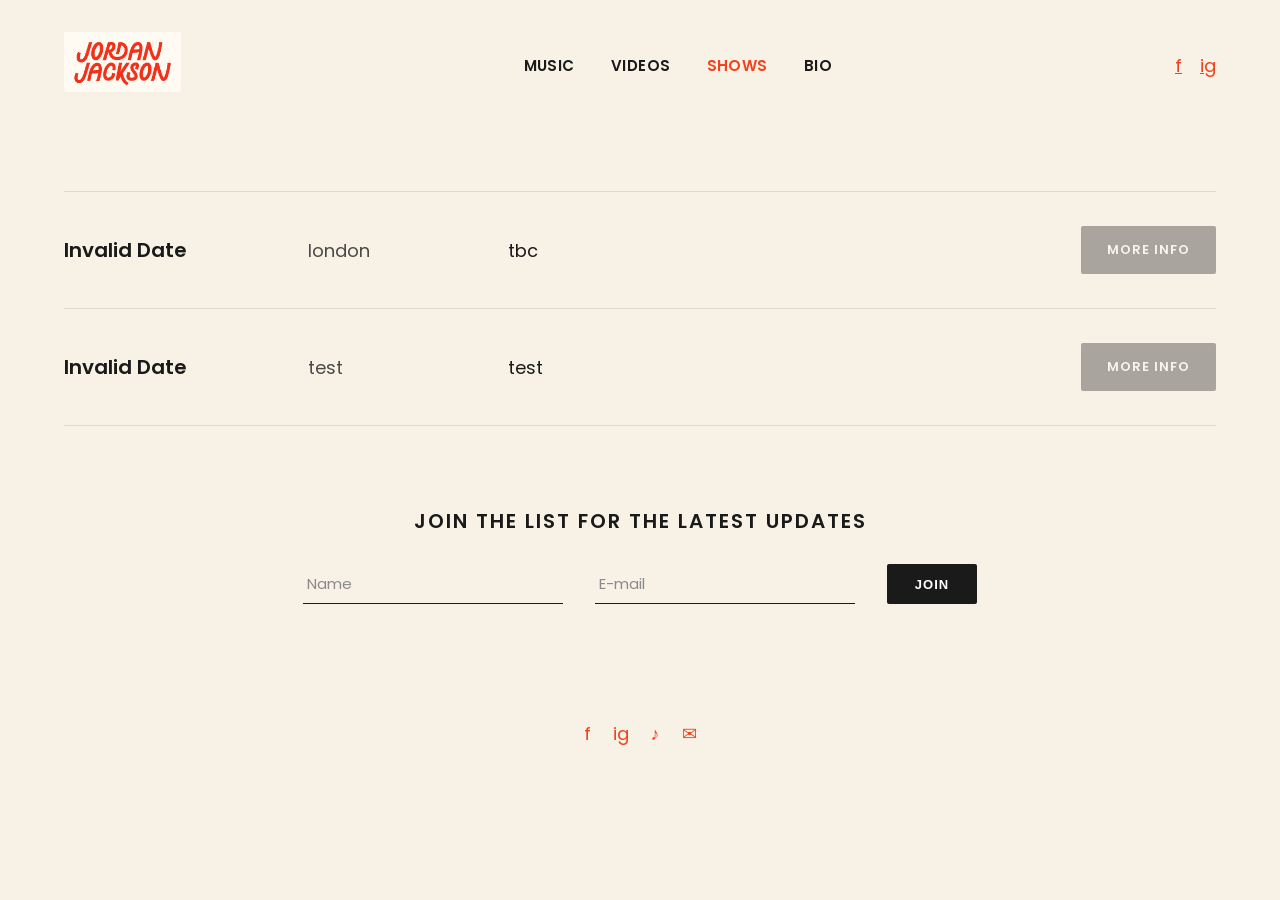
<file: index.html>
<!doctype html>
<html lang="en">
<head>
<meta charset="utf-8" />
<meta name="viewport" content="width=device-width, initial-scale=1.0" />
<title>Shows — Jordan Jackson</title>
<link rel="stylesheet" href="https://fonts.googleapis.com/css?family=Catamaran:700,800&display=swap" />
<link rel="stylesheet" href="https://fonts.googleapis.com/css?family=Poppins:400,500,600&display=swap" />
<style>
  :root{
    --cream:#F7F1E6;
    --ink:#1A1A1A;
    --red:#F0421C;
    --line:#E2D9C8;
  }
  *{box-sizing:border-box;}
  body{
    margin:0;
    background:var(--cream);
    color:var(--ink);
    font-family:'Poppins', sans-serif;
  }
  header{
    display:flex;
    align-items:center;
    justify-content:space-between;
    padding:32px 64px;
    flex-wrap:wrap;
    gap:20px;
  }
  .logo{
    font-family:'Catamaran', sans-serif;
    font-weight:800;
    font-size:26px;
    line-height:1.05;
    color:var(--red);
    text-transform:uppercase;
  }
  nav{
    display:flex;
    align-items:center;
    gap:36px;
    flex-wrap:wrap;
  }
  nav a{
    text-decoration:none;
    color:var(--ink);
    font-weight:600;
    letter-spacing:0.03em;
    font-size:15px;
    text-transform:uppercase;
  }
  nav a.active{ color:var(--red); }
  .socials{ display:flex; gap:18px; }
  .socials a{ color:var(--red); font-size:18px; }

  main{
    max-width:1500px;
    margin:0 auto;
    padding:60px 64px 40px;
  }
  .show-row{
    display:grid;
    grid-template-columns: 220px 1fr auto;
    align-items:center;
    gap:24px;
    padding:34px 0;
    border-bottom:1px solid var(--line);
  }
  .show-row:first-child{ border-top:1px solid var(--line); }
  .show-date{
    font-weight:600;
    font-size:20px;
  }
  .show-meta{
    display:flex;
    gap:60px;
    font-size:18px;
    color:var(--ink);
  }
  .show-meta .city{ min-width:140px; color:#4a4a4a; }
  .btn{
    background:var(--ink);
    color:#fff;
    text-decoration:none;
    padding:14px 26px;
    font-size:13px;
    font-weight:600;
    letter-spacing:0.08em;
    text-transform:uppercase;
    border-radius:2px;
    white-space:nowrap;
  }
  .btn[aria-disabled="true"]{ opacity:0.35; pointer-events:none; }

  .signup{
    text-align:center;
    margin:80px 0 40px;
  }
  .signup h2{
    font-size:20px;
    letter-spacing:0.1em;
    text-transform:uppercase;
    font-weight:600;
    margin-bottom:28px;
  }
  .signup-form{
    display:flex;
    justify-content:center;
    gap:32px;
    flex-wrap:wrap;
  }
  .signup-form input{
    background:transparent;
    border:none;
    border-bottom:1px solid var(--ink);
    padding:8px 4px;
    font-size:15px;
    font-family:inherit;
    width:260px;
    color:var(--ink);
  }
  .signup-form input::placeholder{ color:#8a8a8a; }
  .signup-form button{
    background:var(--ink);
    color:#fff;
    border:none;
    padding:12px 28px;
    font-size:13px;
    letter-spacing:0.08em;
    font-weight:600;
    text-transform:uppercase;
    border-radius:2px;
    cursor:pointer;
  }

  footer{
    display:flex;
    justify-content:center;
    gap:22px;
    padding:36px 0 48px;
    color:var(--red);
    font-size:18px;
  }

  @media (max-width: 760px){
    header{ padding:24px 28px; }
    main{ padding:36px 28px; }
    .show-row{
      grid-template-columns: 1fr;
      gap:10px;
      padding:24px 0;
    }
    .show-meta{ flex-direction:column; gap:4px; }
    .btn{ width:fit-content; }
  }
</style>
</head>
<body>

<header>
  <a href="/"><img src="/images/uploads/logo.png" alt="Jordan Jackson" style="height:60px;"/></a>
  <nav>
    <a href="/music">Music</a>
    <a href="/videos">Videos</a>
    <a href="/shows" class="active">Shows</a>
    <a href="/bio">Bio</a>
  </nav>
  <div class="socials">
    <a href="#" aria-label="Facebook">f</a>
    <a href="#" aria-label="Instagram">ig</a>
  </div>
</header>

<main>
  <div id="shows-list">
    <!-- Show rows render here from shows.json -->
  </div>

  <div class="signup">
    <h2>Join the list for the latest updates</h2>
    <form class="signup-form" onsubmit="return false;">
      <input type="text" placeholder="Name" />
      <input type="email" placeholder="E-mail" />
      <button type="submit">Join</button>
    </form>
  </div>
</main>

<footer>
  <span>f</span><span>ig</span><span>♪</span><span>✉</span>
</footer>

<script>
  // Loads shows.json and renders rows in the same visual style as the screenshot.
  fetch('/content/shows/shows.json')
    .then(res => res.json())
    .then(data => {
      const list = document.getElementById('shows-list');
      const shows = data.showsArray || [];

      // Sort by date ascending
      shows.sort((a, b) => {
        const parse = d => {
          const [day, month, year] = d.split('.');
          return new Date(`${year}-${month}-${day}`);
        };
        return parse(a.date) - parse(b.date);
      });

      list.innerHTML = shows.map(show => {
        const [day, month, year] = show.date.split('.');
        const dateObj = new Date(`${year}-${month}-${day}`);
        const formatted = dateObj.toLocaleDateString('en-GB', { weekday: 'short', day: 'numeric', month: 'short' });

        const hasLink = show.linkURL && show.linkURL.trim().length > 0;
        const linkHTML = hasLink
          ? `<a class="btn" href="${show.linkURL}" target="_blank" rel="noopener">${show.linkName || 'More info'}</a>`
          : `<span class="btn" aria-disabled="true">${show.linkName || 'More info'}</span>`;

        return `
          <div class="show-row">
            <div class="show-date">${formatted}</div>
            <div class="show-meta">
              <span class="city">${show.city}</span>
              <span class="venue">${show.place}</span>
            </div>
            ${linkHTML}
          </div>
        `;
      }).join('');
    })
    .catch(() => {
      document.getElementById('shows-list').innerHTML = '<p>Shows are being updated — check back shortly.</p>';
    });
</script>

</body>
</html>
</file>
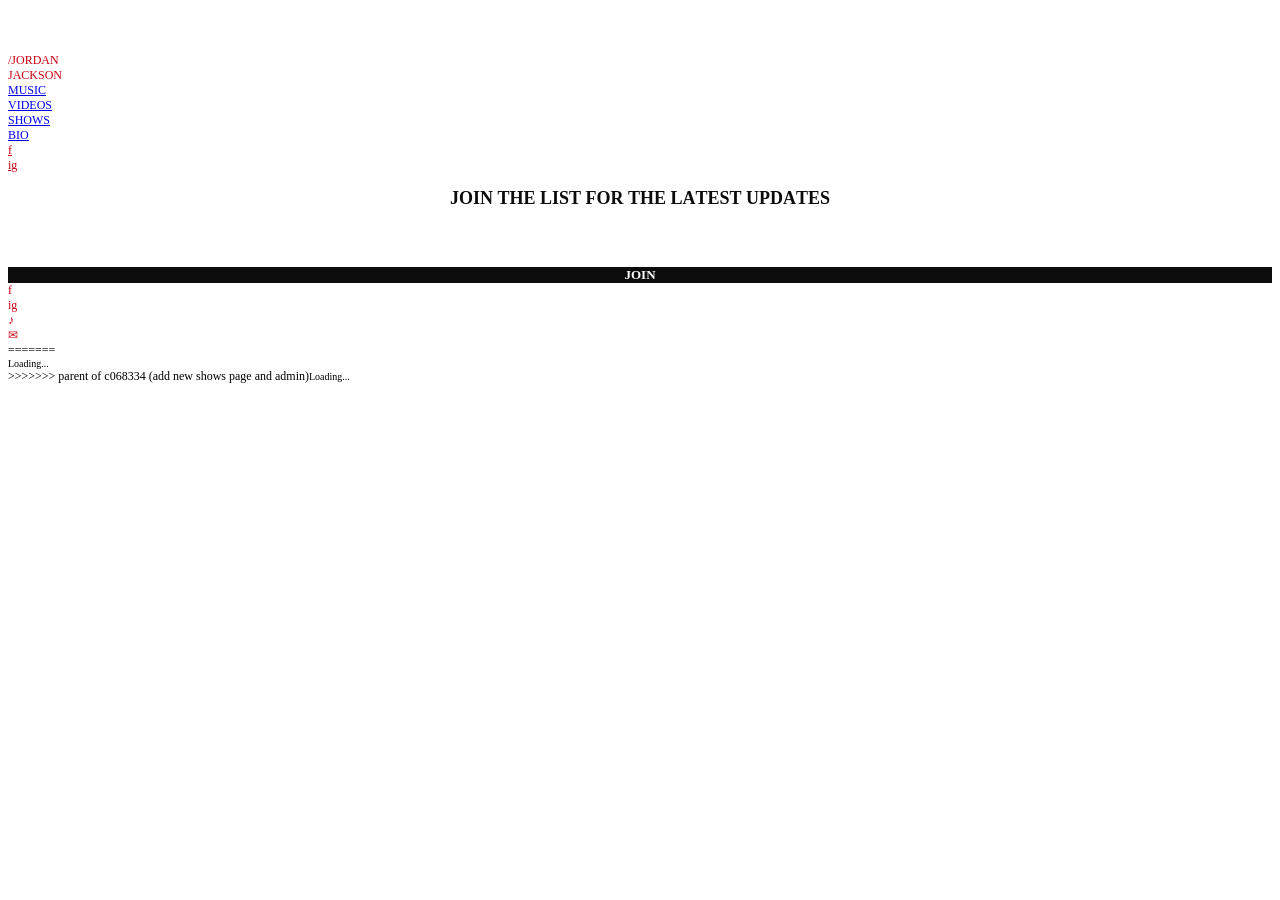
<file: JordanJacksonSings-82d21f912ec13fe665f0ff3c1aed3eee679c3ded/index.html>
<!DOCTYPE html PUBLIC "-//W3C//DTD HTML 4.01//EN" "http://www.w3.org/TR/html4/strict.dtd">
<html>
<head>
  <meta http-equiv="Content-Type" content="text/html; charset=utf-8">
  <meta http-equiv="Content-Style-Type" content="text/css">
  <title></title>
  <meta name="Generator" content="Cocoa HTML Writer">
  <meta name="CocoaVersion" content="2487">
  <style type="text/css">
    p.p1 {margin: 0.0px 0.0px 0.0px 0.0px; font: 12.0px Times; color: #136002; -webkit-text-stroke: #136002; min-height: 14.0px}
    p.p2 {margin: 0.0px 0.0px 0.0px 0.0px; font: 12.0px Times; color: #ca0010; -webkit-text-stroke: #ca0010; min-height: 14.0px}
    p.p3 {margin: 0.0px 0.0px 0.0px 0.0px; font: 12.0px Times; color: #ca0010; -webkit-text-stroke: #ca0010}
    p.p4 {margin: 0.0px 0.0px 0.0px 0.0px; font: 12.0px Times; color: #0000e9; -webkit-text-stroke: #0c0c0c}
    p.p5 {margin: 0.0px 0.0px 0.0px 0.0px; font: 12.0px Times; color: #0000e9; -webkit-text-stroke: #ca0010}
    p.p6 {margin: 0.0px 0.0px 0.0px 0.0px; font: 12.0px Times; color: #0c0c0c; -webkit-text-stroke: #0c0c0c; min-height: 14.0px}
    p.p7 {margin: 0.0px 0.0px 28.0px 0.0px; text-align: center; font: 18.0px Times; color: #0c0c0c; -webkit-text-stroke: #0c0c0c}
    p.p8 {margin: 0.0px 0.0px 0.0px 0.0px; text-align: center; font: 13.0px Times; color: #ffffff; -webkit-text-stroke: #ffffff; background-color: #0c0c0c}
    p.p9 {margin: 0.0px 0.0px 0.0px 0.0px; font: 12.0px 'Songti SC'; color: #ca0010; -webkit-text-stroke: #ca0010}
    p.p10 {margin: 0.0px 0.0px 0.0px 0.0px; font: 12.0px Menlo; color: #ca0010; -webkit-text-stroke: #ca0010}
    p.p11 {margin: 0.0px 0.0px 0.0px 0.0px; font: 12.0px Times; -webkit-text-stroke: #000000}
    p.p12 {margin: 0.0px 0.0px 0.0px 0.0px; font: 10.0px Times; -webkit-text-stroke: #000000}
    span.s1 {font-kerning: none}
    span.s2 {text-decoration: underline ; font-kerning: none}
    span.s3 {text-decoration: underline ; font-kerning: none; -webkit-text-stroke: 0px #ca0010}
    span.s4 {font: 10.0px Times; font-kerning: none}
  </style>
</head>
<body>
<p class="p1"><span class="s1"></span><br></p>
<p class="p2"><span class="s1"></span><br></p>
<p class="p2"><span class="s1"></span><br></p>
<p class="p3"><span class="s1">/JORDAN</span></p>
<p class="p3"><span class="s1">JACKSON</span></p>
<p class="p4"><span class="s2"><a href="file:///music">MUSIC</a></span></p>
<p class="p4"><span class="s2"><a href="file:///videos">VIDEOS</a></span></p>
<p class="p5"><span class="s2"><a href="file:///shows">SHOWS<span class="s3"></span></a></span></p>
<p class="p4"><span class="s2"><a href="file:///bio">BIO</a></span></p>
<p class="p3"><span class="s2">f</span></p>
<p class="p3"><span class="s2">ig</span></p>
<p class="p6"><span class="s1"></span><br></p>
<p class="p7"><span class="s1"><b>JOIN THE LIST FOR THE LATEST UPDATES</b></span></p>
<p class="p6"><span class="s1"></span><br></p>
<p class="p6"><span class="s1"></span><br></p>
<p class="p8"><span class="s1"><b>JOIN</b></span></p>
<p class="p3"><span class="s1">f</span></p>
<p class="p3"><span class="s1">ig</span></p>
<p class="p9"><span class="s1">♪</span></p>
<p class="p10"><span class="s1">✉</span></p>
<p class="p11"><span class="s1">=======</span></p>
<p class="p12"><span class="s1">Loading...</span></p>
<p class="p11"><span class="s1">&gt;&gt;&gt;&gt;&gt;&gt;&gt; parent of c068334 (add new shows page and admin)</span><span class="s4">Loading...</span></p>
</body>
</html>
</file>
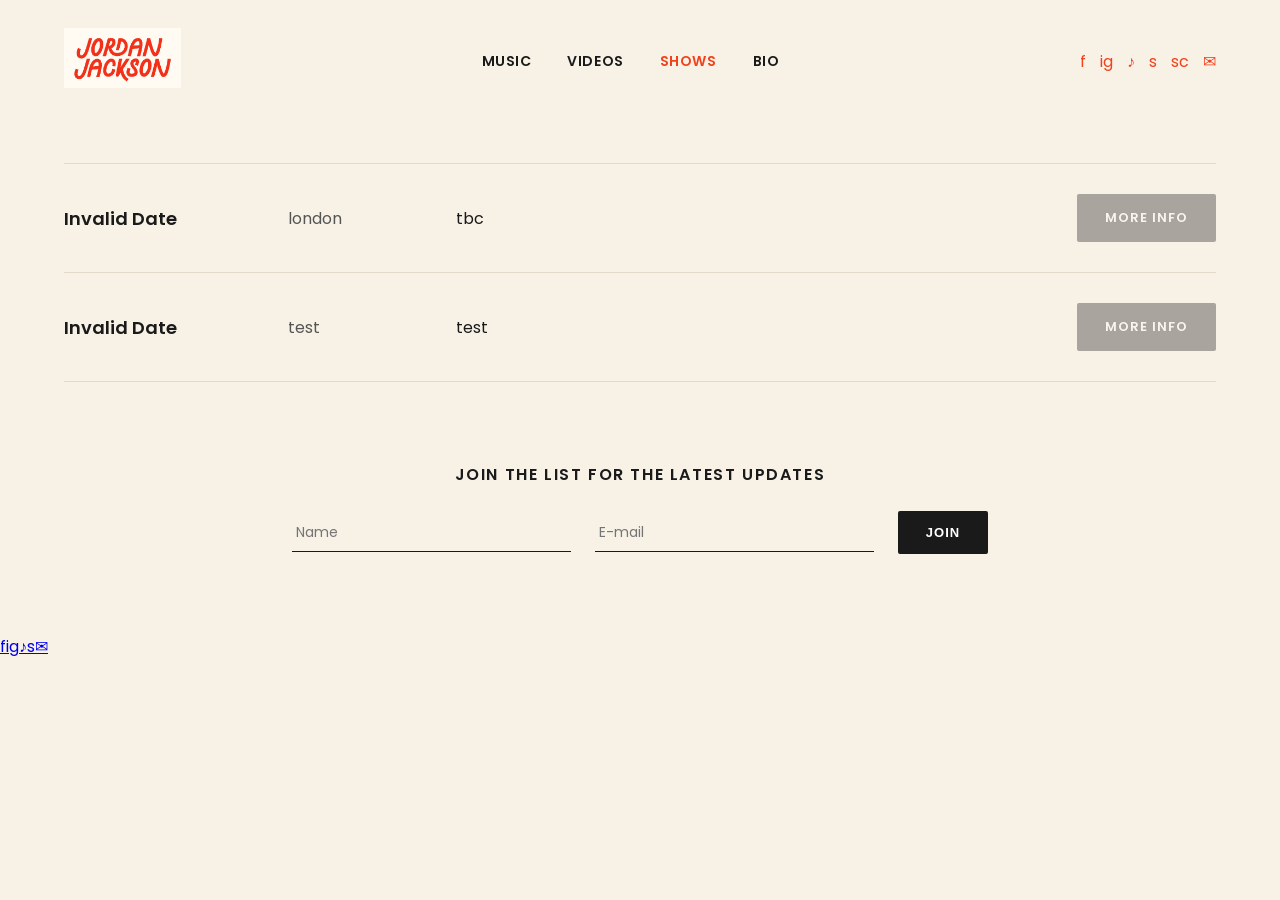
<file: shows/index.html>
<!doctype html><html lang="en"><head>
<meta charset="utf-8"/><meta name="viewport" content="width=device-width,initial-scale=1"/>
<title>Shows — Jordan Jackson</title>
<link rel="stylesheet" href="https://fonts.googleapis.com/css2?family=Poppins:wght@400;500;600;700;800&display=swap"/>
<link rel="stylesheet" href="/style.css"/>
<style>
.show-row{display:grid;grid-template-columns:200px 1fr auto;align-items:center;gap:24px;padding:30px 0;border-bottom:1px solid var(--line);}
.show-row:first-child{border-top:1px solid var(--line);}
.show-date{font-weight:600;font-size:18px;}
.show-meta{display:flex;gap:48px;font-size:16px;}
.show-city{color:#555;min-width:120px;}
.btn-disabled{opacity:0.35;pointer-events:none;}
@media(max-width:760px){.show-row{grid-template-columns:1fr;gap:8px;}.show-meta{flex-direction:column;gap:4px;}}
</style>
</head><body>
<header>
  <a href="/"><img src="/images/uploads/logo.png" alt="Jordan Jackson" style="height:60px;"/></a>
  <nav><a href="/music">Music</a><a href="/videos">Videos</a><a href="/shows" class="active">Shows</a><a href="/bio">Bio</a></nav>
  <div class="socials"><a href="#">f</a><a href="#">ig</a><a href="#">♪</a><a href="#">s</a><a href="#">sc</a><a href="#">✉</a></div>
</header>
<main><div id="shows-list"></div>
<div class="signup"><h2>Join the list for the latest updates</h2>
<form class="signup-form" onsubmit="return false;"><input type="text" placeholder="Name"/><input type="email" placeholder="E-mail"/><button class="btn">Join</button></form></div></main>
<footer><a href="#">f</a><a href="#">ig</a><a href="#">♪</a><a href="#">s</a><a href="#">✉</a></footer>
<script src="https://identity.netlify.com/v1/netlify-identity-widget.js"></script>
<script>
fetch('/content/shows/shows.json').then(r=>r.json()).then(d=>{
  const shows=(d.showsArray||[]).sort((a,b)=>{
    const p=s=>{const[dd,mm,yy]=s.split('.');return new Date(`${yy}-${mm}-${dd}`);};
    return p(a.date)-p(b.date);
  });
  document.getElementById('shows-list').innerHTML=shows.length?shows.map(s=>{
    const[dd,mm,yy]=s.date.split('.');
    const fmt=new Date(`${yy}-${mm}-${dd}`).toLocaleDateString('en-GB',{weekday:'short',day:'numeric',month:'short'});
    return `<div class="show-row">
      <div class="show-date">${fmt}</div>
      <div class="show-meta"><span class="show-city">${s.city}</span><span>${s.place}</span></div>
      ${s.linkURL?`<a class="btn" href="${s.linkURL}" target="_blank">${s.linkName||'More info'}</a>`:`<span class="btn btn-disabled">${s.linkName||'More info'}</span>`}
    </div>`;
  }).join(''):'<p style="padding:40px 0">No upcoming shows.</p>';
}).catch(()=>document.getElementById('shows-list').innerHTML='<p style="padding:40px 0">Shows are being updated — check back shortly.</p>');
</script>
</body></html>
</file>
<file: style.css>
:root{--cream:#F7F1E6;--ink:#1A1A1A;--red:#F0421C;--line:#E2D9C8;}
*{box-sizing:border-box;margin:0;padding:0;}
body{background:var(--cream);color:var(--ink);font-family:'Poppins',sans-serif;}
header{display:flex;align-items:center;justify-content:space-between;padding:28px 64px;flex-wrap:wrap;gap:16px;}
nav{display:flex;gap:36px;}
nav a{text-decoration:none;color:var(--ink);font-weight:600;font-size:14px;letter-spacing:0.04em;text-transform:uppercase;}
nav a.active{color:var(--red);}
.socials{display:flex;gap:14px;}
.socials a{color:var(--red);font-size:16px;text-decoration:none;}
main{max-width:1400px;margin:0 auto;padding:40px 64px;}
.btn{background:var(--ink);color:#fff;text-decoration:none;padding:14px 28px;font-size:13px;font-weight:600;letter-spacing:0.08em;text-transform:uppercase;border-radius:2px;display:inline-block;border:none;cursor:pointer;}
.btn-disabled{opacity:0.35;pointer-events:none;}
.signup{text-align:center;margin:80px 0 40px;}
.signup h2{font-size:16px;letter-spacing:0.1em;text-transform:uppercase;font-weight:600;margin-bottom:24px;}
.signup-form{display:flex;justify-content:center;gap:24px;flex-wrap:wrap;align-items:center;}
.signup-form input{background:transparent;border:none;border-bottom:1px solid var(--ink);padding:8px 4px;font-size:14px;font-family:inherit;w
</file>
